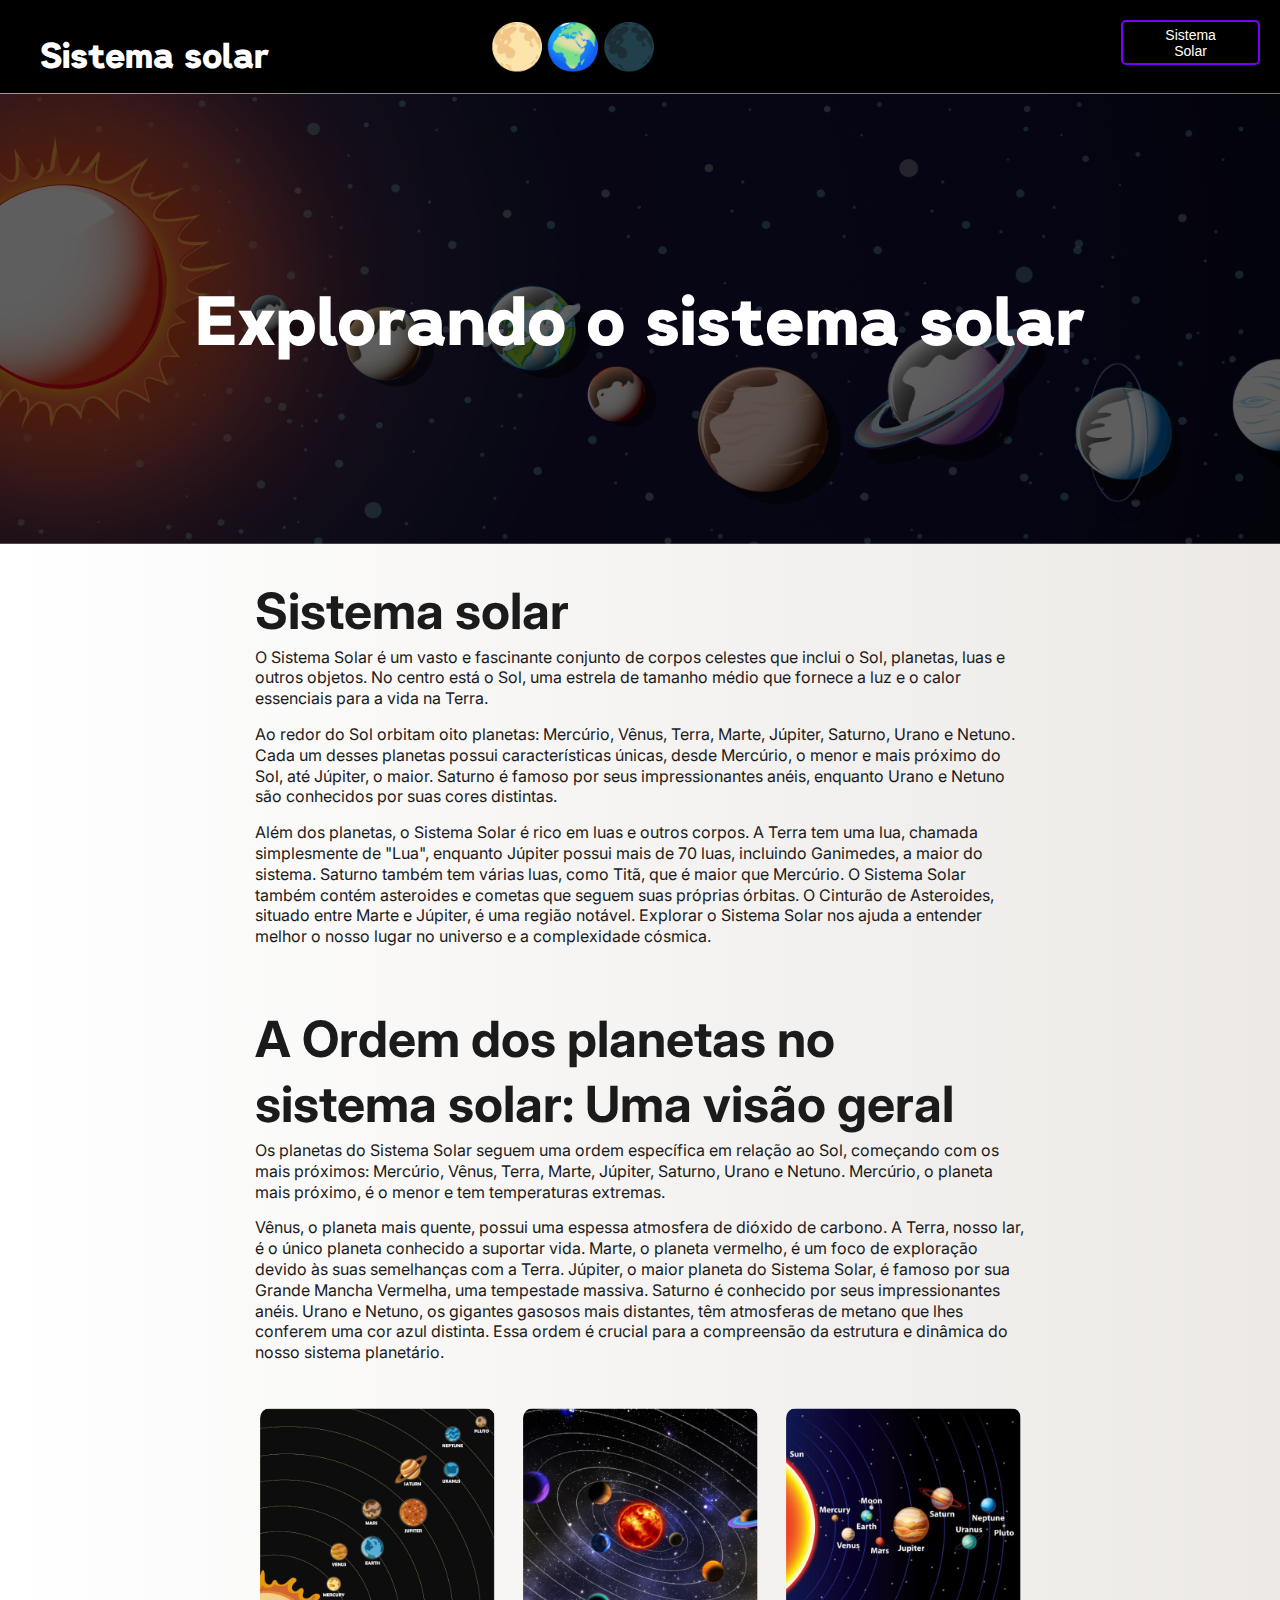
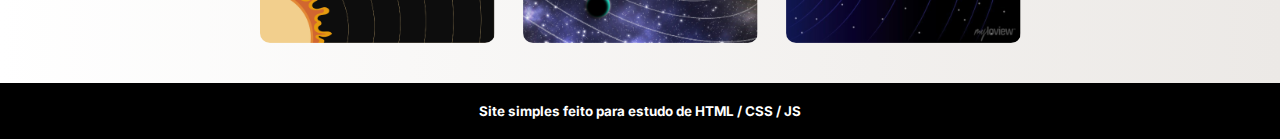
<file: index.html>
<!DOCTYPE html>
<html lang="pt-br">
  <head>
    <meta charset="UTF-8" />
    <meta http-equiv="X-UA-Compatible" content="IE=edge" />
    <meta name="viewport" content="width=device-width, initial-scale=1.0" />
    <link rel="stylesheet" href="style.css" />
    <title>Sistema Solar</title>
  </head>
  <body>
    <div class="header">
      <div class="titulopagina">Sistema solar</div>
      <div class="emojiplaneta">🌕🌍🌑</div>
      <button id="Botao">Sistema Solar</button>
    </div>
    <!--                                                                       -->
    <!--                                                                       -->
    <!--                                                                       -->
    <div class="imagemcontainer">
      <h2>Explorando o sistema solar</h2>
    </div>
    <!--                                                                       -->
    <!--                                                                       -->
    <!--                                                                       -->
    <div class="conteudo-texto">
      <h3>Sistema solar</h3>
      <p>
        O Sistema Solar é um vasto e fascinante conjunto de corpos celestes que
        inclui o Sol, planetas, luas e outros objetos. No centro está o Sol, uma
        estrela de tamanho médio que fornece a luz e o calor essenciais para a
        vida na Terra.
      </p>
      <p>
        Ao redor do Sol orbitam oito planetas: Mercúrio, Vênus, Terra, Marte,
        Júpiter, Saturno, Urano e Netuno. Cada um desses planetas possui
        características únicas, desde Mercúrio, o menor e mais próximo do Sol,
        até Júpiter, o maior. Saturno é famoso por seus impressionantes anéis,
        enquanto Urano e Netuno são conhecidos por suas cores distintas.
      </p>
      <p>
        Além dos planetas, o Sistema Solar é rico em luas e outros corpos. A
        Terra tem uma lua, chamada simplesmente de "Lua", enquanto Júpiter
        possui mais de 70 luas, incluindo Ganimedes, a maior do sistema. Saturno
        também tem várias luas, como Titã, que é maior que Mercúrio. O Sistema
        Solar também contém asteroides e cometas que seguem suas próprias
        órbitas. O Cinturão de Asteroides, situado entre Marte e Júpiter, é uma
        região notável. Explorar o Sistema Solar nos ajuda a entender melhor o
        nosso lugar no universo e a complexidade cósmica.
      </p>
    </div>
    <!--                                                                       -->
    <!--                                                                       -->
    <!--                                                                       -->
    <div class="ordem-planeta">
      <h4>A Ordem dos planetas no sistema solar: Uma visão geral</h4>
      <p>
        Os planetas do Sistema Solar seguem uma ordem específica em relação ao
        Sol, começando com os mais próximos: Mercúrio, Vênus, Terra, Marte,
        Júpiter, Saturno, Urano e Netuno. Mercúrio, o planeta mais próximo, é o
        menor e tem temperaturas extremas.
      </p>
      <p>
        Vênus, o planeta mais quente, possui uma espessa atmosfera de dióxido de
        carbono. A Terra, nosso lar, é o único planeta conhecido a suportar
        vida. Marte, o planeta vermelho, é um foco de exploração devido às suas
        semelhanças com a Terra. Júpiter, o maior planeta do Sistema Solar, é
        famoso por sua Grande Mancha Vermelha, uma tempestade massiva. Saturno é
        conhecido por seus impressionantes anéis. Urano e Netuno, os gigantes
        gasosos mais distantes, têm atmosferas de metano que lhes conferem uma
        cor azul distinta. Essa ordem é crucial para a compreensão da estrutura
        e dinâmica do nosso sistema planetário.
      </p>
    </div>
    <!--                                                                       -->
    <!--                                                                       -->
    <!--                                                                       -->
    <div class="Imgs">
      <img src="./Img/img1.png" />
      <img src="./Img/img2.png" />
      <img src="./Img/img3.png" />
    </div>
    <!--                                                                       -->
    <!--                                                                       -->
    <!--                                                                       -->
    <div class="fimdapágina">
      <h6>Site simples feito para estudo de HTML / CSS / JS</h6>
    </div>
  </body>
  <script src="botões.js"></script>
</html>
</file>
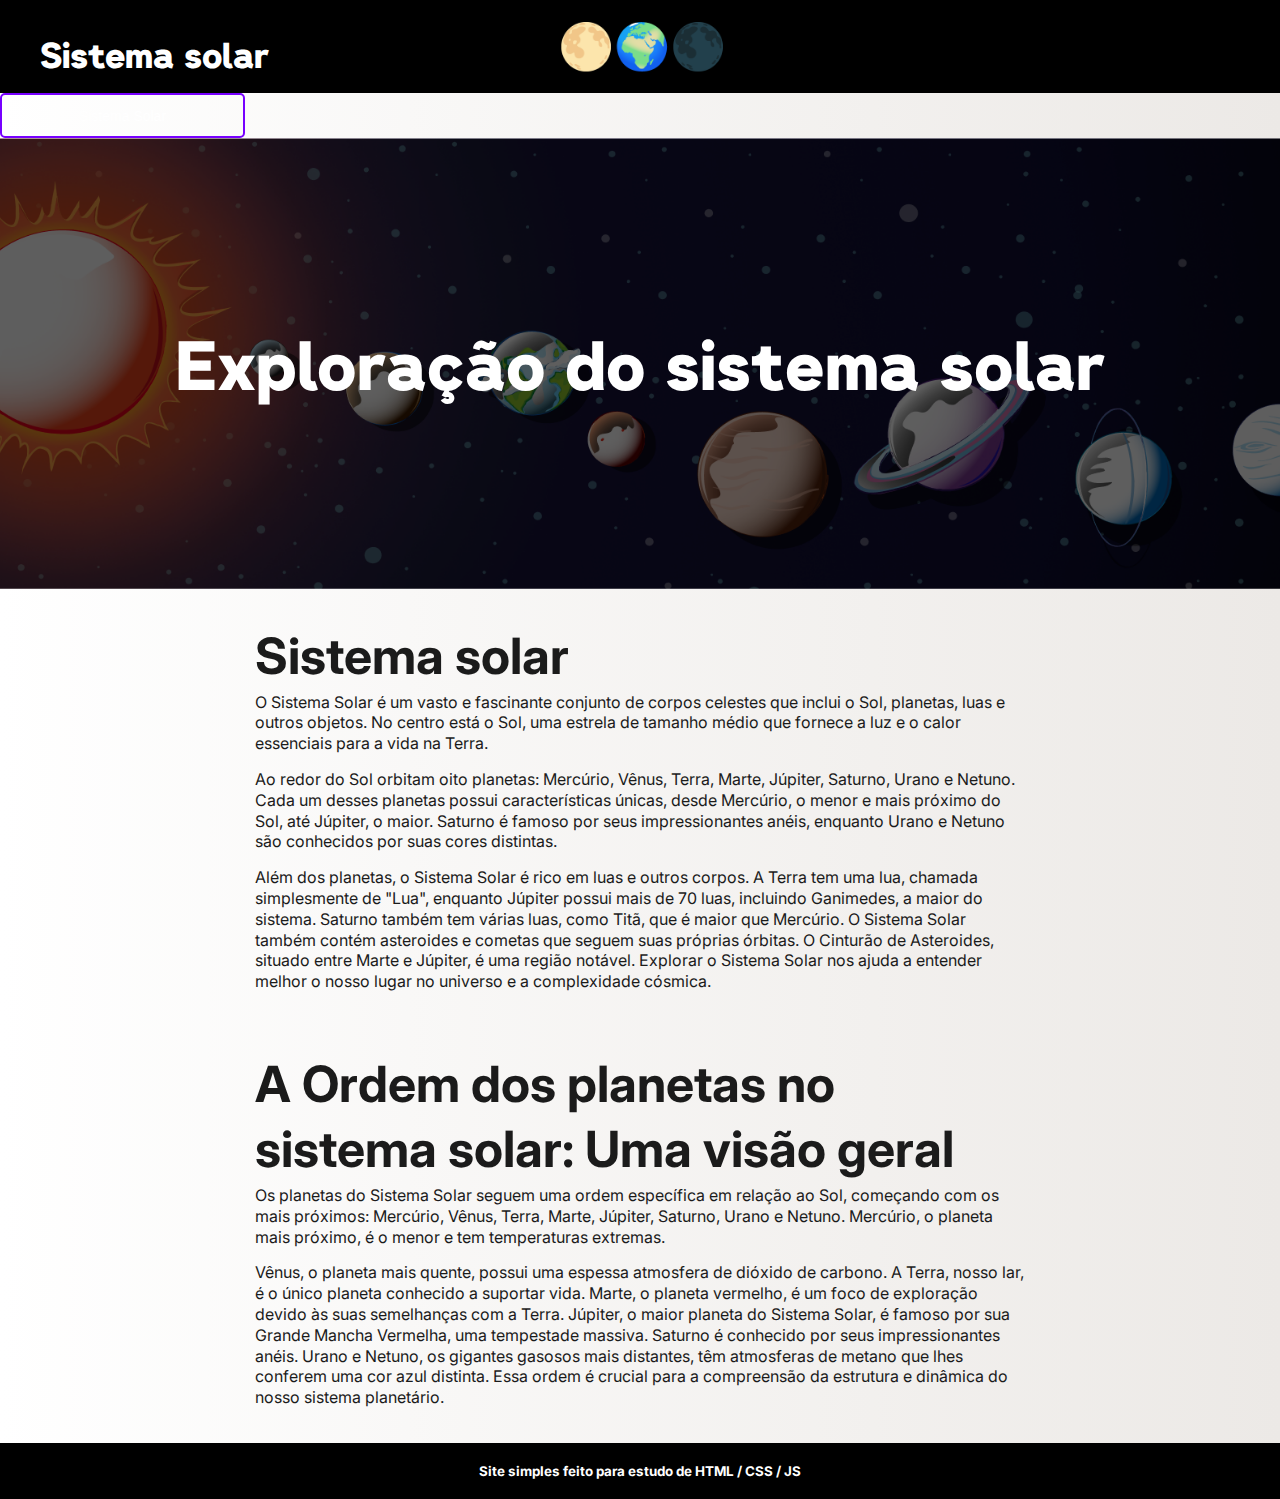
<file: HTML - Esqueleto SITE.html>
<!DOCTYPE html>
<html lang="pt-br">
  <head>
    <meta charset="UTF-8" />
    <meta http-equiv="X-UA-Compatible" content="IE=edge" />
    <meta name="viewport" content="width=device-width, initial-scale=1.0" />
    <link rel="stylesheet" href="style.css" />
    <title>Sistema Solar</title>
  </head>
  <body>
    <div class="header">
      <div class="titulopagina">Sistema solar</div>
      <div class="emojiplaneta">🌕🌍🌑</div>
    </div>
    <!--                                                                       -->
    <!--                                                                       -->
    <!--                                                                       -->
    <button id="Botao">Sistema Solar</button>
    <!--                                                                       -->
    <!--                                                                       -->
    <!--                                                                       -->
    <div class="imagemcontainer">
      <h2>Exploração do sistema solar</h2>
    </div>
    <!--                                                                       -->
    <!--                                                                       -->
    <!--                                                                       -->
    <div class="conteudo-texto">
      <h3>Sistema solar</h3>
      <p>
        O Sistema Solar é um vasto e fascinante conjunto de corpos celestes que
        inclui o Sol, planetas, luas e outros objetos. No centro está o Sol, uma
        estrela de tamanho médio que fornece a luz e o calor essenciais para a
        vida na Terra.
      </p>
      <p>
        Ao redor do Sol orbitam oito planetas: Mercúrio, Vênus, Terra, Marte,
        Júpiter, Saturno, Urano e Netuno. Cada um desses planetas possui
        características únicas, desde Mercúrio, o menor e mais próximo do Sol,
        até Júpiter, o maior. Saturno é famoso por seus impressionantes anéis,
        enquanto Urano e Netuno são conhecidos por suas cores distintas.
      </p>
      <p>
        Além dos planetas, o Sistema Solar é rico em luas e outros corpos. A
        Terra tem uma lua, chamada simplesmente de "Lua", enquanto Júpiter
        possui mais de 70 luas, incluindo Ganimedes, a maior do sistema. Saturno
        também tem várias luas, como Titã, que é maior que Mercúrio. O Sistema
        Solar também contém asteroides e cometas que seguem suas próprias
        órbitas. O Cinturão de Asteroides, situado entre Marte e Júpiter, é uma
        região notável. Explorar o Sistema Solar nos ajuda a entender melhor o
        nosso lugar no universo e a complexidade cósmica.
      </p>
    </div>
    <!--                                                                       -->
    <!--                                                                       -->
    <!--                                                                       -->
    <div class="ordem-planeta">
      <h4>A Ordem dos planetas no sistema solar: Uma visão geral</h4>
      <p>
        Os planetas do Sistema Solar seguem uma ordem específica em relação ao
        Sol, começando com os mais próximos: Mercúrio, Vênus, Terra, Marte,
        Júpiter, Saturno, Urano e Netuno. Mercúrio, o planeta mais próximo, é o
        menor e tem temperaturas extremas.
      </p>
      <p>
        Vênus, o planeta mais quente, possui uma espessa atmosfera de dióxido de
        carbono. A Terra, nosso lar, é o único planeta conhecido a suportar
        vida. Marte, o planeta vermelho, é um foco de exploração devido às suas
        semelhanças com a Terra. Júpiter, o maior planeta do Sistema Solar, é
        famoso por sua Grande Mancha Vermelha, uma tempestade massiva. Saturno é
        conhecido por seus impressionantes anéis. Urano e Netuno, os gigantes
        gasosos mais distantes, têm atmosferas de metano que lhes conferem uma
        cor azul distinta. Essa ordem é crucial para a compreensão da estrutura
        e dinâmica do nosso sistema planetário.
      </p>
    </div>
    <!--                                                                       -->
    <!--                                                                       -->
    <!--                                                                       -->
    <div class="fimdapágina">
      <h6>Site simples feito para estudo de HTML / CSS / JS</h6>
    </div>
  </body>
  <script src="botões.js"></script>
</html>
</file>
<file: style.css>
@import url("https://fonts.googleapis.com/css2?family=Public+Sans:ital,wght@0,100..900;1,100..900&display=swap");
@import url("https://fonts.googleapis.com/css2?family=Inter:ital,opsz,wght@0,14..32,100..900&display=swap");

@font-face {
  font-family: "NeueKabel";
  src: url("Fonts/NeueKabel-Black.otf") format("opentype"),
    url("Fonts/NeueKabel-Medium.otf") format("truetype");
  font-weight: 350;
  font-style: normal;
}

@font-face {
  font-family: "Giphurs";
  src: url("Fonts/Giphurs-Black.otf") format("opentype"),
    url("Fonts/GiphursSC-Medium.otf") format("truetype");
  font-weight: 50;
}

* {
  margin: 0;
  padding: 0;
  outline: 0;
  box-sizing: border-box;
}

body {
  background: #ece9e6;
  background: -webkit-linear-gradient(to right, #ffffff, #ece9e6);
  background: linear-gradient(to right, #ffffff, #ece9e6);
  /*overflow-x: hidden;*/
}

.header {
  display: flex;
  width: 100%;
  justify-content: space-between;
  background-color: #000;
  color: #fff;
  padding: 20px;
}

.titulopagina {
  font-family: "Giphurs", sans-serif;
  color: #ffffff;
  position: relative;
  top: 10px;
  left: 20px;
  font-size: 35px;
  width: 100%;
}

.emojiplaneta {
  position: relative;
  top: 0px;
  left: -82px;
  font-size: 45px;
  width: 100%;
}

.imagemcontainer {
  display: flex;
  font-family: "Giphurs", sans-serif;
  color: #ffffff;
  font-size: 45px;
  align-items: center;
  justify-content: center;
  width: 100%;
  height: 450.68px;
  background-image: url("./Img/sistemasolar.png");
  background-attachment: relative;
  background-position: center;
  background-size: cover;
  background-repeat: no-repeat;
  position: relative;
}

.conteudo-texto,
.ordem-planeta {
  z-index: 2;
  font-family: "Inter", serif;
  font-size: 16px;
  font-weight: normal;
  color: #1b1b1b;
  /* text-align: justify; */
  line-height: 1.3;
  margin: 0 auto; /* centralizando horizontalmente */
  margin-bottom: 10px;
  padding: 0 15px;
  padding-top: 35px;
  max-width: 800px; /* limitando o width máximo do texto */
  position: relative;
}

h3,
h4 {
  font-family: "Inter", serif;
  font-size: 50px;
  font-weight: bolder;
  color: #1b1b1b;
  position: relative;
  margin-bottom: 3px;
  display: flex;
  flex-direction: column;
  align-items: left;
  justify-content: left;
  z-index: 2;
}

p {
  font-family: "Inter", serif;
  font-size: 16px;
  font-weight: normal;
  color: #1b1b1b;
  line-height: 1.3;
  position: relative;
  padding-bottom: 15px;
  display: flex;
  flex-direction: column;
  align-items: left;
  justify-content: left;
  z-index: 2;
}

/* ADICIONANDO IMAGENS */
.Imgs {
  display: flex;
  justify-content: center;
  align-items: center;
  gap: 28px;
  width: 100%;
  height: auto;
  padding: 20px;
  margin-top: auto;
}
.Imgs img {
  width: 235px;
  height: 235px;
  object-fit: cover;
  border-radius: 10px;
}

/* BOTÃO */

button {
  padding-inline: 25px;
  border-radius: 5px;
  border: 2px solid rgb(119, 0, 255);
  font-size: 14px;
  font-weight: 100px;
  height: 45px;
  width: 245px;
  padding-right: auto;
  background: transparent;
  color: #fff;
  overflow: hidden;
  box-shadow: 0 0 0 0 transparent;
  -webkit-transition: all 0.2s ease-in;
  -moz-transition: all 0.2s ease-in;
  transition: all 0.2s ease-in;
}

button:hover {
  background: rgb(98, 0, 255);
  box-shadow: 0 0 10px 5px rgba(90, 0, 236, 0.815);
  -webkit-transition: all 0.2s ease-out;
  -moz-transition: all 0.2s ease-out;
  transition: all 0.2s ease-out;
}

button:hover::before {
  -webkit-animation: sh02 0.5s 0s linear;
  -moz-animation: sh02 0.5s 0s linear;
  animation: sh02 0.5s 0s linear;
}

button::before {
  content: "";
  display: block;
  width: 2px;
  height: auto;
  position: relative;
  top: 4%;
  left: 0%;
  opacity: 0;
  background: #fff;
  box-shadow: 0 0 50px 30px #fff;
  -webkit-transform: skewX(-20deg);
  -moz-transform: skewX(-20deg);
  -ms-transform: skewX(-20deg);
  -o-transform: skewX(-20deg);
  transform: skewX(-20deg);
}

@keyframes sh02 {
  from {
    opacity: 0;
    left: 0%;
  }
  50% {
    opacity: 1;
  }
  to {
    opacity: 0;
    left: 100%;
  }
}

button:active {
  box-shadow: 0 0 0 0 transparent;
  -webkit-transition: box-shadow 0.2s ease-in;
  -moz-transition: box-shadow 0.2s ease-in;
  transition: box-shadow 0.2s ease-in;
}

/* BLACK BOX EMBAIXO */

.fimdapágina {
  background-color: black;
  color: white;
  text-align: center;
  padding: 20px;
  margin-top: 20px;
  font-family: "Inter", serif;
  font-size: 20px;
  font-weight: normal;
}

@media screen and (min-width: 1235px) and (max-height: 1117px) {
  .textocaixatitulo {
    left: 20px;
    top: 80px;
  }
}
</file>
